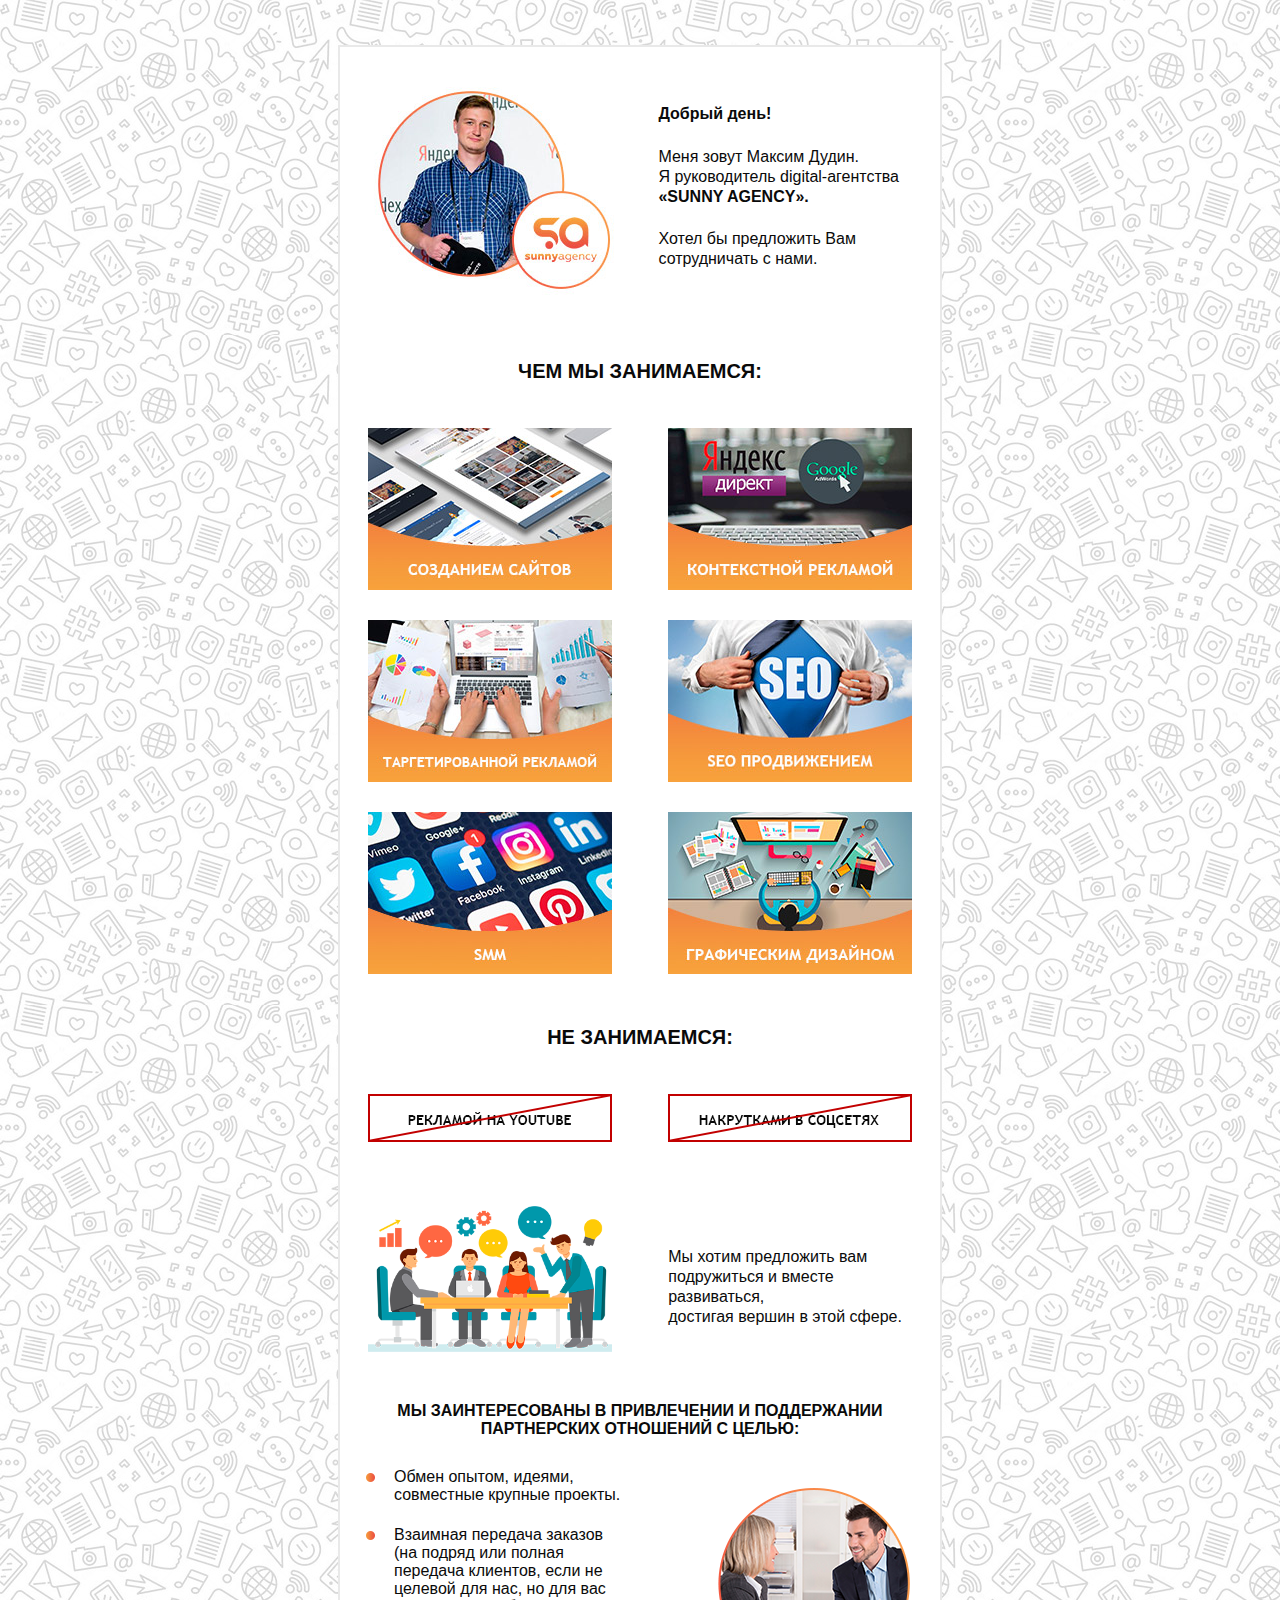
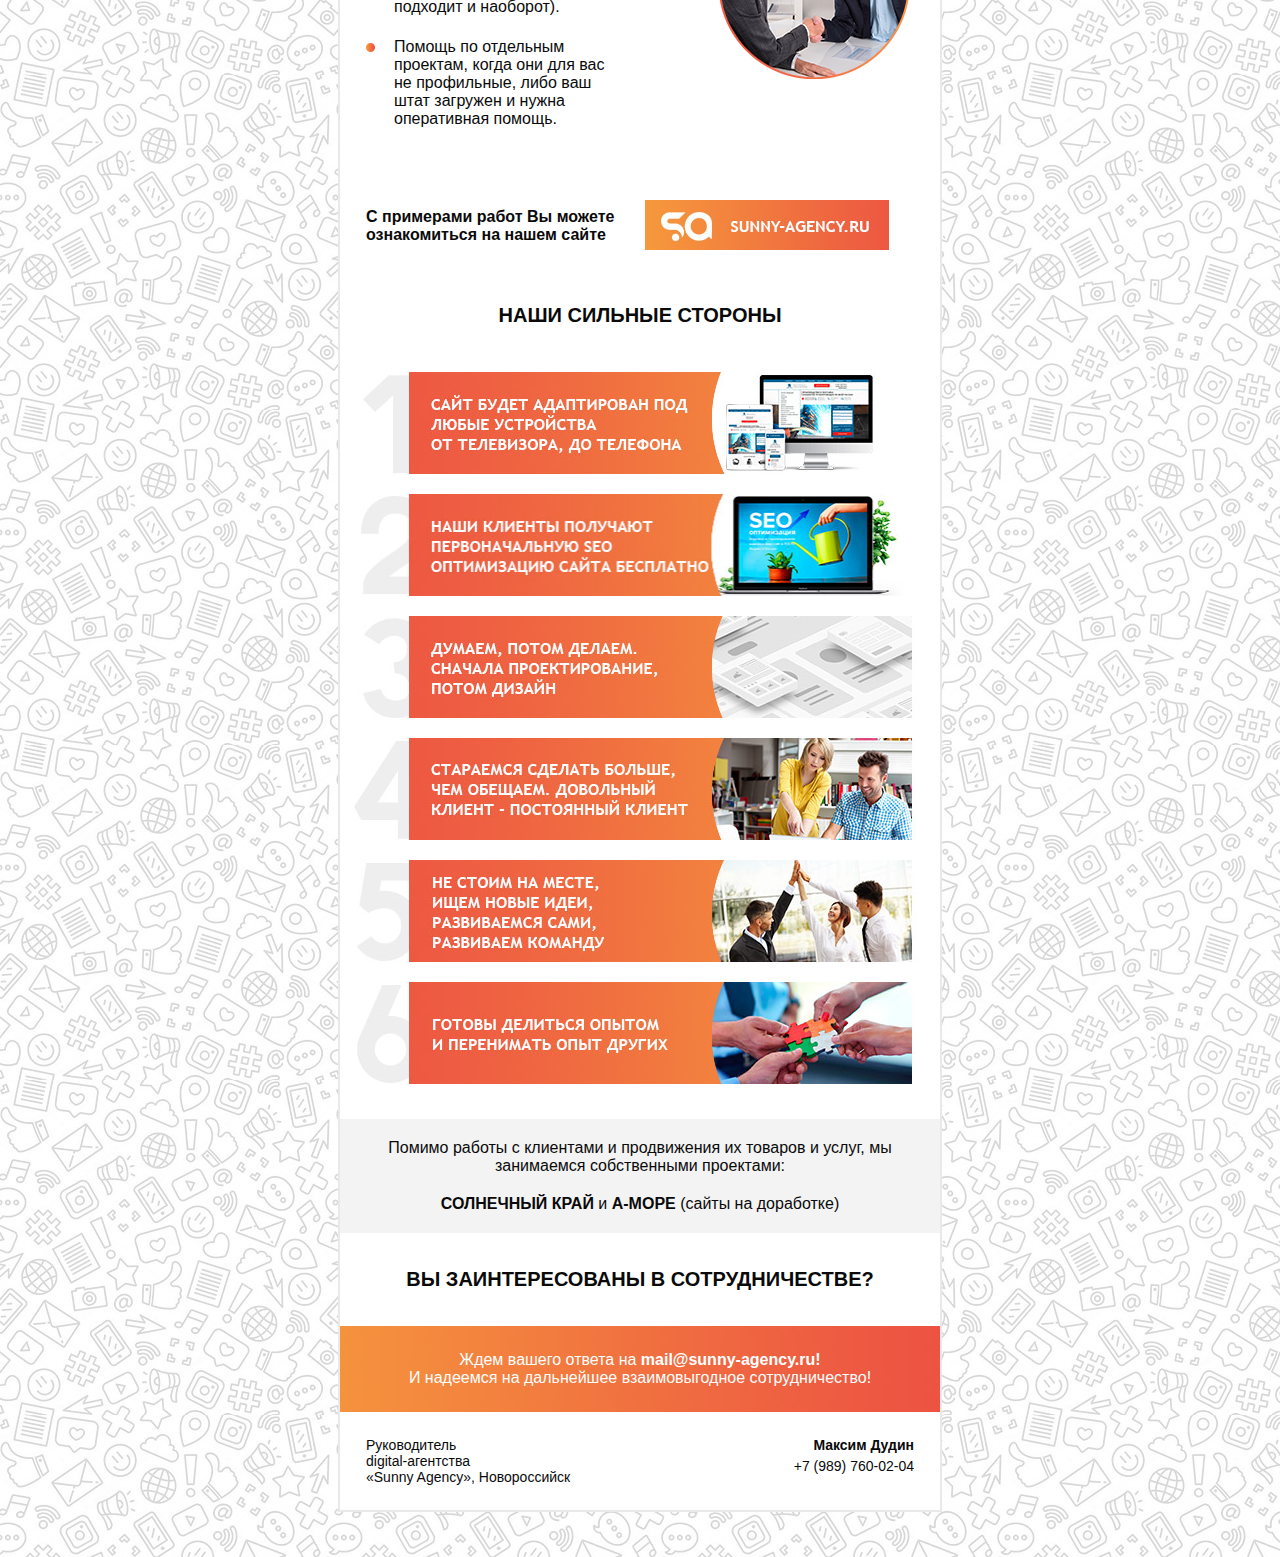
<file: index.html>
<!DOCTYPE html>
<html lang="ru">
<head>
	<meta charset="UTF-8">
	<meta name="viewport" content="width=device-width, initial-scale=1, maximum-scale=1">
	<title>Document</title>
	<link rel="stylesheet" href="css/style.css">
</head>
<body>
	<div class="email-page">
		<div class="email-wrap">
			<div class="email-header">
				<a href="#" class="logo"><img border="0" src="img/logo.jpg" alt=""></a>
				<div class="email-header-text">
					<p class="header-text-bold">Добрый день!</p>
					<p class="header-text-descr">Меня зовут Максим Дудин.<br>Я руководитель digital-агентства<br><b>«SUNNY AGENCY».</b></p>
					<p class="header-text-descr">Хотел бы предложить Вам<br>сотрудничать с нами.</p>
				</div>
			</div>
			<div class="email-services">
				<h2>Чем мы занимаемся:</h2>
				<div class="services-img"><img border="0" src="img/services/serv-1.jpg" alt="Digital-агентство SUNNY AGENCY"></div>
				<div class="services-img"><img border="0" src="img/services/serv-2.jpg" alt="Digital-агентство SUNNY AGENCY"></div>
				<div class="services-img"><img border="0" src="img/services/serv-3.jpg" alt="Digital-агентство SUNNY AGENCY"></div>
				<div class="services-img"><img border="0" src="img/services/serv-4.jpg" alt="Digital-агентство SUNNY AGENCY"></div>
				<div class="services-img"><img border="0" src="img/services/serv-5.jpg" alt="Digital-агентство SUNNY AGENCY"></div>
				<div class="services-img"><img border="0" src="img/services/serv-6.jpg" alt="Digital-агентство SUNNY AGENCY"></div>
			</div>
			<div class="email-no-services">
				<h2>Не занимаемся:</h2>
				<div class="email-no-services-item">
					<img border="0" src="img/no-youtube.png" alt="" border="0">
				</div>
				<div class="email-no-services-item">
					<img border="0" src="img/no-soc.png" alt="" border="0">
				</div>
			</div>
			<div class="email-our">
				<div class="email-our-img"><img border="0" src="img/people.png" alt="" border="0"></div>
				<p class="email-our-text">Мы хотим предложить вам<br>подружиться и вместе развиваться,<br>достигая вершин в этой сфере.</p>				
			</div>
			<div class="email-target">
				<h2>Мы заинтересованы в привлечении и поддержании<br>партнерских отношений с целью:</h2>
				<ul>
					<li>Обмен опытом, идеями, совместные крупные проекты.</li>
					<li>Взаимная передача заказов (на подряд или полная передача клиентов, если не целевой для нас, но для вас подходит и наоборот).</li>
					<li>Помощь по отдельным проектам, когда они для вас не профильные, либо ваш штат загружен и нужна оперативная помощь.</li>
				</ul>
				<img border="0" src="img/photo.png" alt="" border="0">
				<div class="logo-block">
					<span class="logo-block-text">С примерами работ Вы можете<br>ознакомиться на нашем сайте</span>
					<a href="#" class="logo-bottom"><img border="0" src="img/logo-2.jpg" alt="Digital-агентство SUNNY AGENCY"></a>
				</div>
			</div>
			<div class="email-advantages">
				<h2>Наши сильные стороны</h2>
				<div class="advantages-item">
					<span class="advantages-item-img"><img border="0" src="img/advatages/1.jpg" alt=""></span>
				</div>
				<div class="advantages-item">
					<span class="advantages-item-img"><img border="0" src="img/advatages/2.jpg" alt=""></span>
				</div>
				<div class="advantages-item">
					<span class="advantages-item-img"><img border="0" src="img/advatages/3.jpg" alt=""></span>
				</div>
				<div class="advantages-item">
					<span class="advantages-item-img"><img border="0" src="img/advatages/4.jpg" alt=""></span>
				</div>
				<div class="advantages-item">
					<span class="advantages-item-img"><img border="0" src="img/advatages/5.jpg" alt=""></span>
				</div>
				<div class="advantages-item">
					<span class="advantages-item-img"><img border="0" src="img/advatages/6.jpg" alt=""></span>
				</div>
			</div>
			<div class="email-projects">
				<div class="projects-text">Помимо работы с клиентами и продвижения их товаров и услуг, мы занимаемся собственными проектами:</div>
				<div class="projects-links-block">
					<a href="#" class="projects-link">Солнечный край</a> и 
					<a href="#" class="projects-link">А-море</a> (сайты на доработке)
				</div>
			</div>
			<div class="email-mail">
				<h2>Вы заинтересованы в сотрудничестве?</h2>
				<div class="mail-block">Ждем вашего ответа на <a href="mailto:mail@sunny-agency.ru">mail@sunny-agency.ru!</a><br>И надеемся на дальнейшее взаимовыгодное сотрудничество!</div>
			</div>
			<div class="email-footer">
				<div class="footer-left">Руководитель<br>digital-агентства<br>«Sunny Agency», Новороссийск</div>
				<div class="footer-right"><b>Максим Дудин</b>
				<a href="tel:+79897600204">+7 (989) 760-02-04</a>
				</div>
			</div>
			<div style="clear:both;"></div>
			
		</div>
	</div>
	<!-- /.email-page -->



	<script>document.write('<script src="http://' + (location.host || 'localhost').split(':')[0] + ':35729/livereload.js?snipver=1"></' + 'script>')</script>	
</body>
</html>
</file>
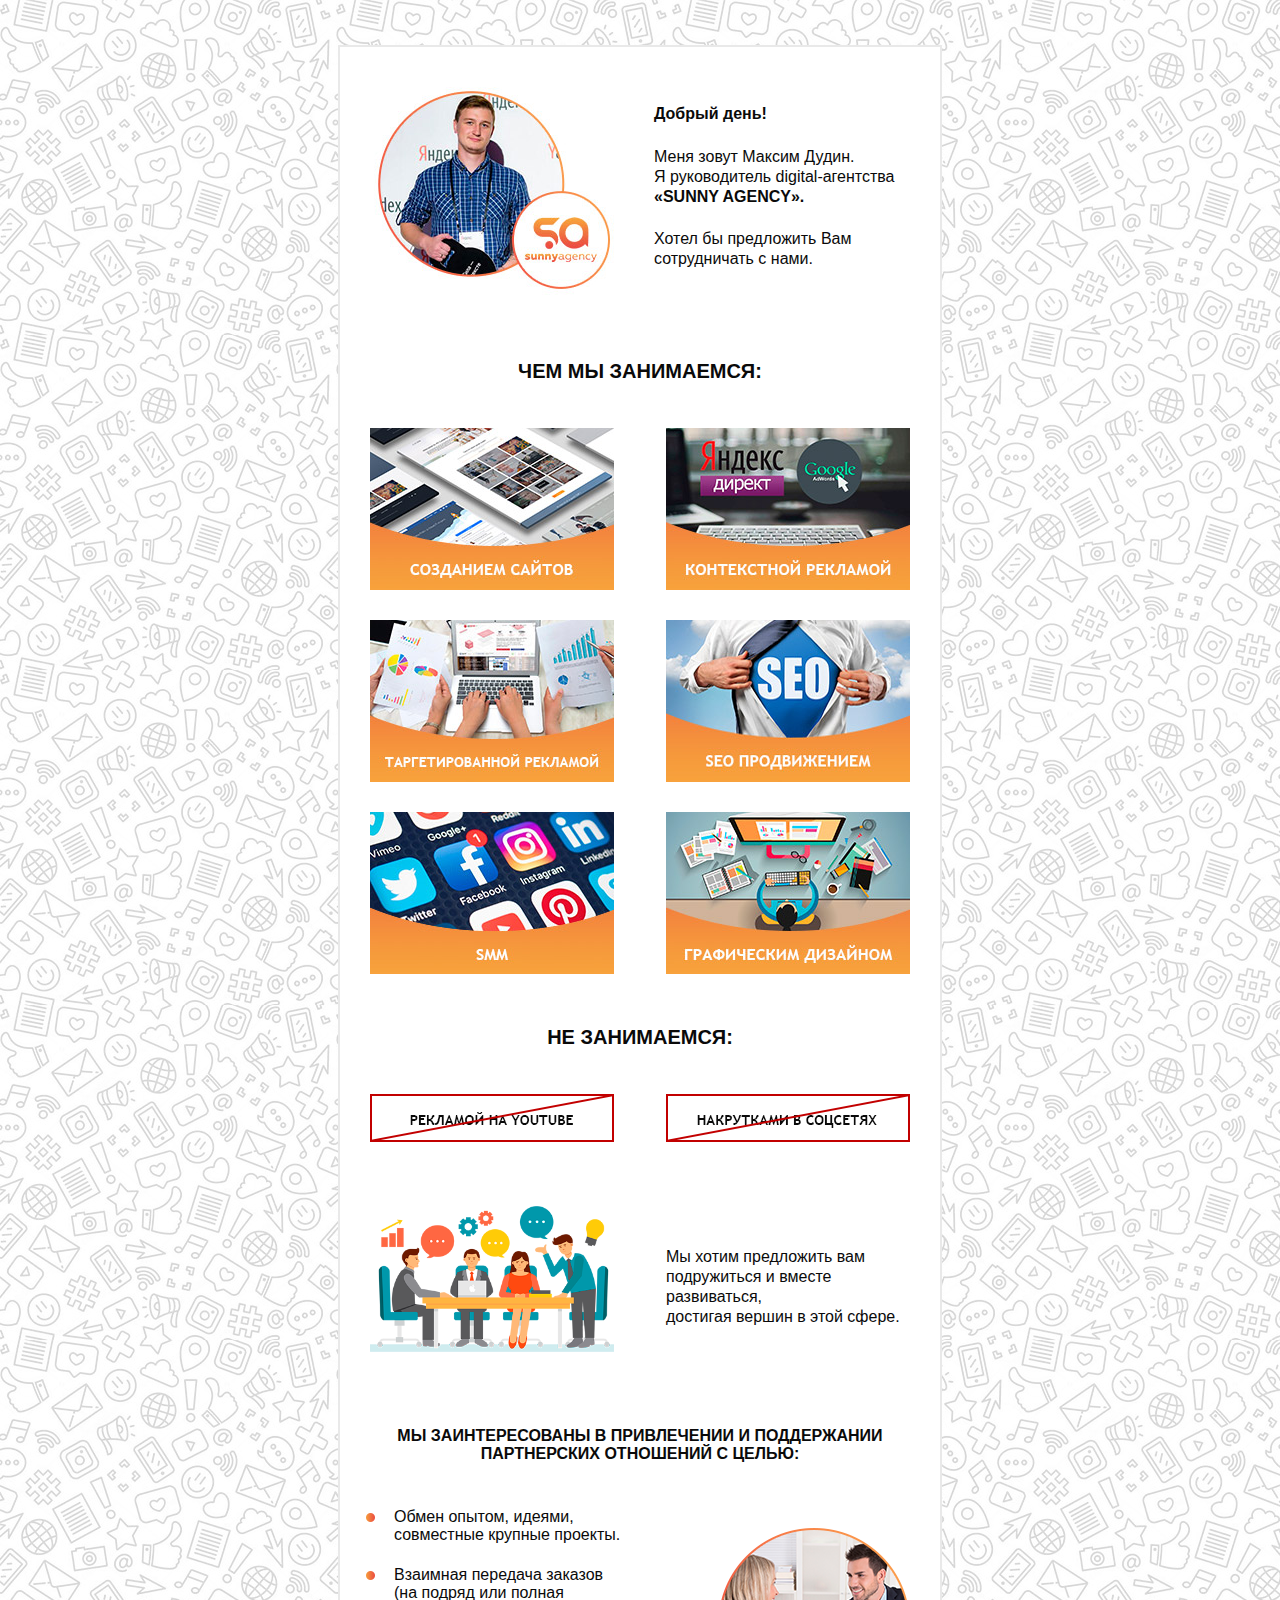
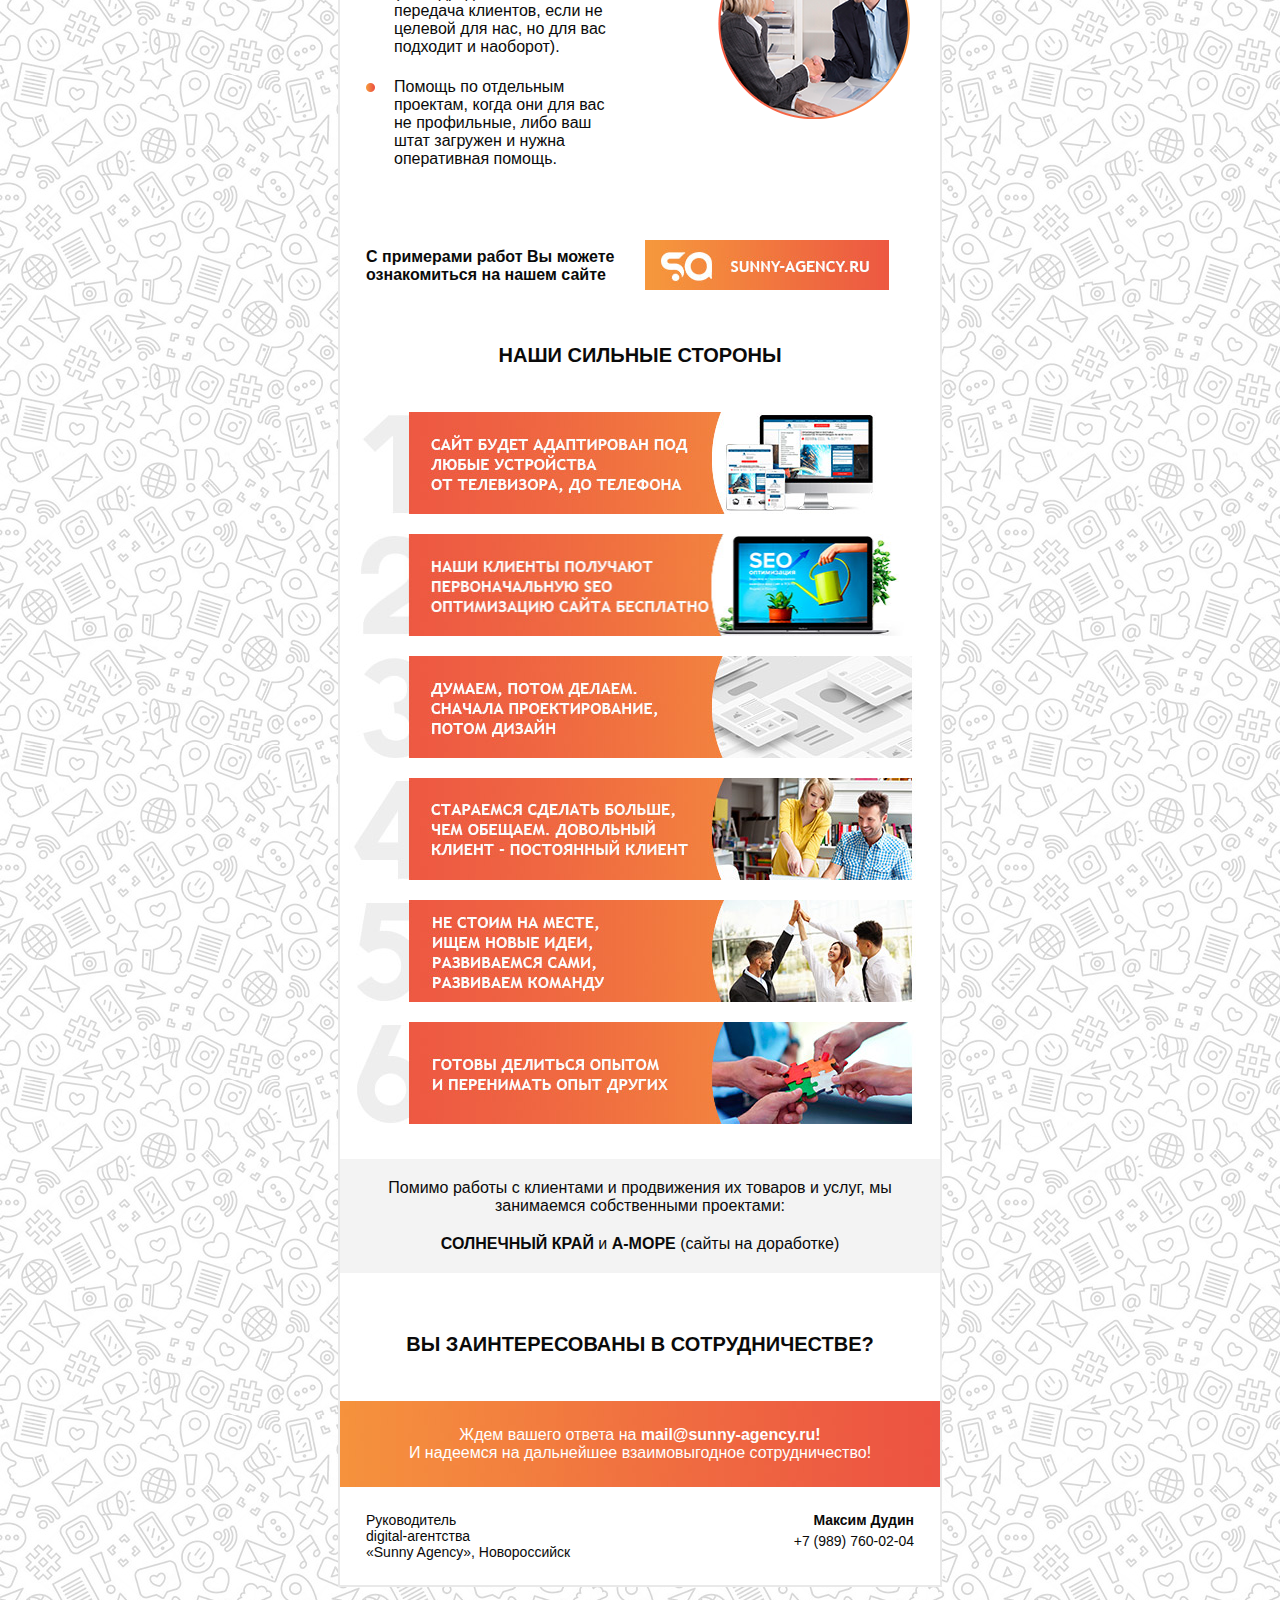
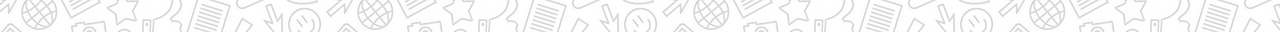
<file: index-email.html>
<!DOCTYPE html PUBLIC "-//W3C//DTD XHTML 1.0 Strict//EN" "http://www.w3.org/TR/xhtml1/DTD/xhtml1-strict.dtd"><html xmlns="http://www.w3.org/1999/xhtml"><head><meta charset="UTF-8"><meta name="viewport" content="width=device-width,initial-scale=1,maximum-scale=1"><title>Document</title></head><body style="margin:0;padding:0"><style>@media screen and (max-width:600px){.email-header-text{margin-left:0}.email-services-item{max-width:240px}.logo-bottom{padding:0 10px}}@media screen and (max-width:557px){.logo-block-text{display:block;text-align:center}.logo-bottom{float:none;margin:0 auto;margin-top:15px}.logo-block{text-align:center}.email-target img{float:none;margin:0 auto;padding-right:0}.email-target ul{width:90%}h2{padding-top:35px;padding-bottom:30px}.email-header{text-align:center}.email-services-item{max-width:100%;float:none;margin-bottom:30px}.email-services-item:nth-child(odd){float:none}.services-item-img{-webkit-background-size:cover;background-size:cover;margin-left:auto;width:100%;border-radius:0}.logo-bottom img{margin:0;float:left;margin-top:-7px;margin-right:10px}.advantages-item-img{width:220px;height:220px;margin-top:-60px}}@media screen and (max-width:486px){.footer-left,.footer-right{float:none;margin-bottom:0;display:block;text-align:center}.footer-right{margin-top:10px}}</style><div class="email-page" style="background-color:#fff;background-image:url(../img/bg.jpg);height:100%;min-width:320px;overflow-x:hidden;padding:45px 0"><div class="email-wrap" style="background-color:#fff;border:2px solid #e9e9e9;color:#0a0a0a;font-family:'Trebuchet MS',Helvetica,sans-serif;font-size:16px;height:100%;margin:0 auto;max-width:600px;padding:40px 0 0"><div class="email-header" style="padding:0 26px"><a href="#" class="logo" style="display:inline-block;vertical-align:top"><img border="0" src="img/logo.jpg" alt="" style="display:block"></a><div class="email-header-text" style="display:inline-block;margin-left:40px;vertical-align:top"><p class="header-text-bold" style="font-weight:700;line-height:22px">Добрый день!</p><p class="header-text-descr" style="line-height:20px;margin-top:22px">Меня зовут Максим Дудин.<br>Я руководитель digital-агентства<br><b style="text-transform:uppercase">«SUNNY AGENCY».</b></p><p class="header-text-descr" style="line-height:20px;margin-top:22px">Хотел бы предложить Вам<br>сотрудничать с нами.</p></div></div><div class="email-services" style="text-align:center"><h2 style="font-size:20px;font-weight:700;margin:0;padding-bottom:45px;padding-top:60px;text-align:center;text-transform:uppercase">Чем мы занимаемся:</h2><div class="services-img" style="display:inline-block;padding-bottom:26px;padding-left:26px;padding-right:26px"><img border="0" src="img/services/serv-1.jpg" alt="Digital-агентство SUNNY AGENCY" style="display:block;height:auto;width:100%"></div><div class="services-img" style="display:inline-block;padding-bottom:26px;padding-left:26px;padding-right:26px"><img border="0" src="img/services/serv-2.jpg" alt="Digital-агентство SUNNY AGENCY" style="display:block;height:auto;width:100%"></div><div class="services-img" style="display:inline-block;padding-bottom:26px;padding-left:26px;padding-right:26px"><img border="0" src="img/services/serv-3.jpg" alt="Digital-агентство SUNNY AGENCY" style="display:block;height:auto;width:100%"></div><div class="services-img" style="display:inline-block;padding-bottom:26px;padding-left:26px;padding-right:26px"><img border="0" src="img/services/serv-4.jpg" alt="Digital-агентство SUNNY AGENCY" style="display:block;height:auto;width:100%"></div><div class="services-img" style="display:inline-block;padding-bottom:26px;padding-left:26px;padding-right:26px"><img border="0" src="img/services/serv-5.jpg" alt="Digital-агентство SUNNY AGENCY" style="display:block;height:auto;width:100%"></div><div class="services-img" style="display:inline-block;padding-bottom:26px;padding-left:26px;padding-right:26px"><img border="0" src="img/services/serv-6.jpg" alt="Digital-агентство SUNNY AGENCY" style="display:block;height:auto;width:100%"></div></div><div class="email-no-services" style="text-align:center"><h2 style="font-size:20px;font-weight:700;margin:0;padding-bottom:45px;padding-top:22px;text-align:center;text-transform:uppercase">Не занимаемся:</h2><div class="email-no-services-item" style="display:inline-block;margin-bottom:20px;padding-left:26px;padding-right:26px;width:244px"><img border="0" src="img/no-youtube.png" alt="" style="display:block;height:100%;width:100%"></div><div class="email-no-services-item" style="display:inline-block;margin-bottom:20px;padding-left:26px;padding-right:26px;width:244px"><img border="0" src="img/no-soc.png" alt="" style="display:block;height:100%;width:100%"></div></div><div class="email-our" style="padding-top:40px;text-align:center"><div class="email-our-img" style="display:inline-block;margin-bottom:15px;padding:0 26px;vertical-align:middle;width:244px"><img border="0" src="img/people.png" alt="" style="display:block;height:auto;width:100%"></div><p class="email-our-text" style="display:inline-block;line-height:20px;padding:0 26px;text-align:left;vertical-align:middle;width:244px">Мы хотим предложить вам<br>подружиться и вместе развиваться,<br>достигая вершин в этой сфере.</p></div><div class="email-target" style=""><h2 style="font-size:16px;font-weight:700;margin:0;padding:35px 26px 30px;padding-bottom:45px;padding-top:60px;text-align:center;text-transform:uppercase">Мы заинтересованы в привлечении и поддержании<br>партнерских отношений с целью:</h2><ul style="display:inline-block;list-style:none;margin:0;padding:0 26px;width:260px"><li style="background-image:url(../img/circle.png);background-position:top 5px left;background-repeat:no-repeat;list-style:none;margin:0;padding:0;padding-bottom:22px;padding-left:28px">Обмен опытом, идеями, совместные крупные проекты.</li><li style="background-image:url(../img/circle.png);background-position:top 5px left;background-repeat:no-repeat;list-style:none;margin:0;padding:0;padding-bottom:22px;padding-left:28px">Взаимная передача заказов (на подряд или полная передача клиентов, если не целевой для нас, но для вас подходит и наоборот).</li><li style="background-image:url(../img/circle.png);background-position:top 5px left;background-repeat:no-repeat;list-style:none;margin:0;padding:0;padding-bottom:22px;padding-left:28px">Помощь по отдельным проектам, когда они для вас не профильные, либо ваш штат загружен и нужна оперативная помощь.</li></ul><img border="0" src="img/photo.png" alt="" style="display:block;float:right;padding-right:30px;padding-top:20px"><div class="logo-block" style="padding-top:30px;vertical-align:middle"><span class="logo-block-text" style="display:inline-block;font-weight:700;padding:0 26px;vertical-align:middle">С примерами работ Вы можете<br>ознакомиться на нашем сайте</span> <a href="#" class="logo-bottom" style="display:inline-block;height:50px"><img border="0" src="img/logo-2.jpg" alt="Digital-агентство SUNNY AGENCY" style="display:block;float:right;padding-right:30px;padding-top:20px"></a></div></div><div class="email-advantages" style=""><h2 style="font-size:20px;font-weight:700;margin:0;padding-bottom:45px;padding-top:60px;text-align:center;text-transform:uppercase">Наши сильные стороны</h2><div class="advantages-item" style="height:auto;margin-bottom:20px;width:100%"><span class="advantages-item-img"><img border="0" src="img/advatages/1.jpg" alt="" style="display:block;width:100%"></span></div><div class="advantages-item" style="height:auto;margin-bottom:20px;width:100%"><span class="advantages-item-img"><img border="0" src="img/advatages/2.jpg" alt="" style="display:block;width:100%"></span></div><div class="advantages-item" style="height:auto;margin-bottom:20px;width:100%"><span class="advantages-item-img"><img border="0" src="img/advatages/3.jpg" alt="" style="display:block;width:100%"></span></div><div class="advantages-item" style="height:auto;margin-bottom:20px;width:100%"><span class="advantages-item-img"><img border="0" src="img/advatages/4.jpg" alt="" style="display:block;width:100%"></span></div><div class="advantages-item" style="height:auto;margin-bottom:20px;width:100%"><span class="advantages-item-img"><img border="0" src="img/advatages/5.jpg" alt="" style="display:block;width:100%"></span></div><div class="advantages-item" style="height:auto;margin-bottom:20px;width:100%"><span class="advantages-item-img"><img border="0" src="img/advatages/6.jpg" alt="" style="display:block;width:100%"></span></div></div><div class="email-projects" style="background-color:#f3f3f3;margin-top:35px;padding:20px 26px;text-align:center"><div class="projects-text" style="text-align:center">Помимо работы с клиентами и продвижения их товаров и услуг, мы занимаемся собственными проектами:</div><div class="projects-links-block" style="margin-top:20px"><a href="#" class="projects-link" style="color:#0a0a0a;font-weight:700;text-decoration:none;text-transform:uppercase">Солнечный край</a> и <a href="#" class="projects-link" style="color:#0a0a0a;font-weight:700;text-decoration:none;text-transform:uppercase">А-море</a> (сайты на доработке)</div></div><div class="email-mail"><h2 style="font-size:20px;font-weight:700;margin:0;padding:35px 0;padding-bottom:45px;padding-top:60px;text-align:center;text-transform:uppercase">Вы заинтересованы в сотрудничестве?</h2><div class="mail-block" style="background-image:url(img/grad-bg.jpg);color:#fff;padding:25px 26px;text-align:center">Ждем вашего ответа на <a href="mailto:mail@sunny-agency.ru" style="color:#fff;font-weight:700;text-decoration:none">mail@sunny-agency.ru!</a><br>И надеемся на дальнейшее взаимовыгодное сотрудничество!</div></div><div class="email-footer" style="background-color:#fff;font-size:14px;padding:25px 26px"><div class="footer-left" style="display:inline-block;float:left;margin-bottom:25px">Руководитель<br>digital-агентства<br>«Sunny Agency», Новороссийск</div><div class="footer-right" style="display:inline-block;float:right;text-align:right"><b style="display:block;margin-bottom:5px">Максим Дудин</b> <a href="tel:+79897600204" style="color:#0a0a0a;text-decoration:none">+7 (989) 760-02-04</a></div></div><div style="clear:both"></div></div></div></body></html>
</file>
<file: css/style.css>
body{
	margin: 0;
	padding: 0;
}
img{display: block;}
h2{
	text-transform: uppercase;
	text-align: center;
	font-weight: bold;
	font-size: 20px;
	padding-top: 60px;
	padding-bottom: 45px;
	margin: 0;
}
p{line-height: 20px;}
.email-page{
	min-width: 320px;
	overflow-x: hidden;
	height: 100%;
	background-color: #fff;
	background-image: url(../img/bg.jpg);
	padding: 45px 0;
}
.email-wrap{
	max-width: 600px;
	height: 100%;
	margin: 0 auto;
	background-color: #fff;
	padding: 40px 0 0;
	border: 2px solid #e9e9e9;
	font-family: 'Trebuchet MS','Helvetica', sans-serif;
	font-size: 16px;
	color: #0a0a0a;
}
.email-header{padding: 0 26px;}
.email-header-text,.logo{
	display: inline-block;
	vertical-align: top;
}
.email-header-text{
	margin-left: 40px;
}
.header-text-bold{
	font-weight: bold;
	line-height: 22px;
}
.header-text-descr{
	line-height: 20px;
	margin-top: 22px;
}
.header-text-descr b{text-transform: uppercase;}
.services-img{
	display: inline-block;
	padding-left: 26px;
	padding-right: 26px;
	padding-bottom: 26px;
}
.email-services{text-align: center;}
.email-services img {
	width: 100%;
	height: auto;
}
.email-no-services{text-align: center;}
.email-no-services h2{padding-top: 22px;}
.email-no-services-item{width: 244px;display: inline-block;padding-left: 26px;padding-right: 26px;margin-bottom: 20px;}
.email-no-services-item img{width: 100%;height: 100%;}
.email-our{padding-top: 40px;text-align: center;}
.email-our-img{
	padding: 0 26px;
	margin-bottom: 15px;
}
.email-our-img img{width: 100%;height: auto;}
.email-our-img, .email-our-text{
	width: 244px;
	display: inline-block;
	vertical-align: middle;
}
.email-our-text{padding: 0 26px;text-align: left;}
.email-target h2{
	font-weight: bold;
	font-size: 16px;
	padding: 35px 26px 30px;
}
ul, li{
	list-style: none;
	padding: 0;
	margin: 0;
}
.email-target{}
.email-target ul{
	width: 260px;
	padding: 0 26px;
	display: inline-block;

}
.email-target img{float: right;padding-right: 30px;padding-top: 20px;}
.email-target ul li{
	padding-bottom: 22px;
	padding-left: 28px;
	background-image: url(../img/circle.png);
	background-repeat: no-repeat;
	background-position: top 5px left;
}
.logo-block{
	padding-top: 30px;
	vertical-align: middle;
}
.logo-block-text{font-weight: bold;display: inline-block;vertical-align: middle;padding: 0 26px;}
.logo-bottom{
	display: inline-block;
	height: 50px;

}
.email-advantages{}
.advantages-item{
	height: auto;
	width: 100%;
	margin-bottom: 20px;
}
.advantages-item-img img{width: 100%;}
.email-projects{
	margin-top: 35px;
	background-color: #f3f3f3;
	padding: 20px 26px;
	text-align: center;
}
.projects-text{
	text-align: center;
}
.projects-links-block{
	margin-top: 20px;
}
.projects-link{font-weight: bold;text-transform: uppercase;text-decoration: none;color: #0a0a0a;}

.email-mail h2{
	padding: 35px 0;
}
.mail-block{
	background-image: url(../img/grad-bg.jpg);
	text-align: center;
	color: #fff;
	padding: 25px 26px;
}
.mail-block a{
	color: #fff;
	font-weight: bold;
	text-decoration: none;
}
.email-footer{
	padding: 25px 26px;
	background-color: #fff;
	font-size: 14px;

}
.footer-left{
	float: left;
	display: inline-block;
	margin-bottom: 25px;
}
.footer-right{
	float: right;
	display: inline-block;
	text-align: right;
}
.footer-right b{display: block;margin-bottom: 5px;}
.footer-right a{color: #0a0a0a;text-decoration: none;}
@media screen and (max-width: 600px){
	.email-header-text{
		margin-left: 0;
	}
	.email-services-item{
		max-width: 240px;
	}
	.logo-bottom{padding: 0 10px;}

}
@media screen and (max-width: 557px){
	.logo-block-text{display: block;text-align: center;}
	.logo-bottom{float: none;margin: 0 auto; margin-top: 15px;}
	.logo-block{text-align: center;}
	.email-target img{float: none;margin: 0 auto;padding-right: 0;}
	.email-target ul{width: 90%;}
	h2{
		padding-top: 35px;
		padding-bottom: 30px;
	}
	.email-header{text-align: center;}
	.email-services-item{
		max-width: 100%;
		float: none;
		margin-bottom: 30px;
	}
	.email-services-item:nth-child(odd){float: none;}
	.services-item-img{
		-webkit-background-size: cover;
		background-size: cover;
		margin-left: auto;
		width: 100%;
		border-radius: 0;
	}
	.logo-bottom img{margin: 0; float: left;margin-top: -7px;margin-right: 10px;}
	.advantages-item-img{
		width: 220px;
		height: 220px;
		margin-top: -60px;
	}
}
@media screen and (max-width: 486px){
	.footer-left,.footer-right{
		float: none;
		margin-bottom: 0;
		display: block;
		text-align: center;
	}
	.footer-right{
		margin-top: 10px;
	}
}
</file>
